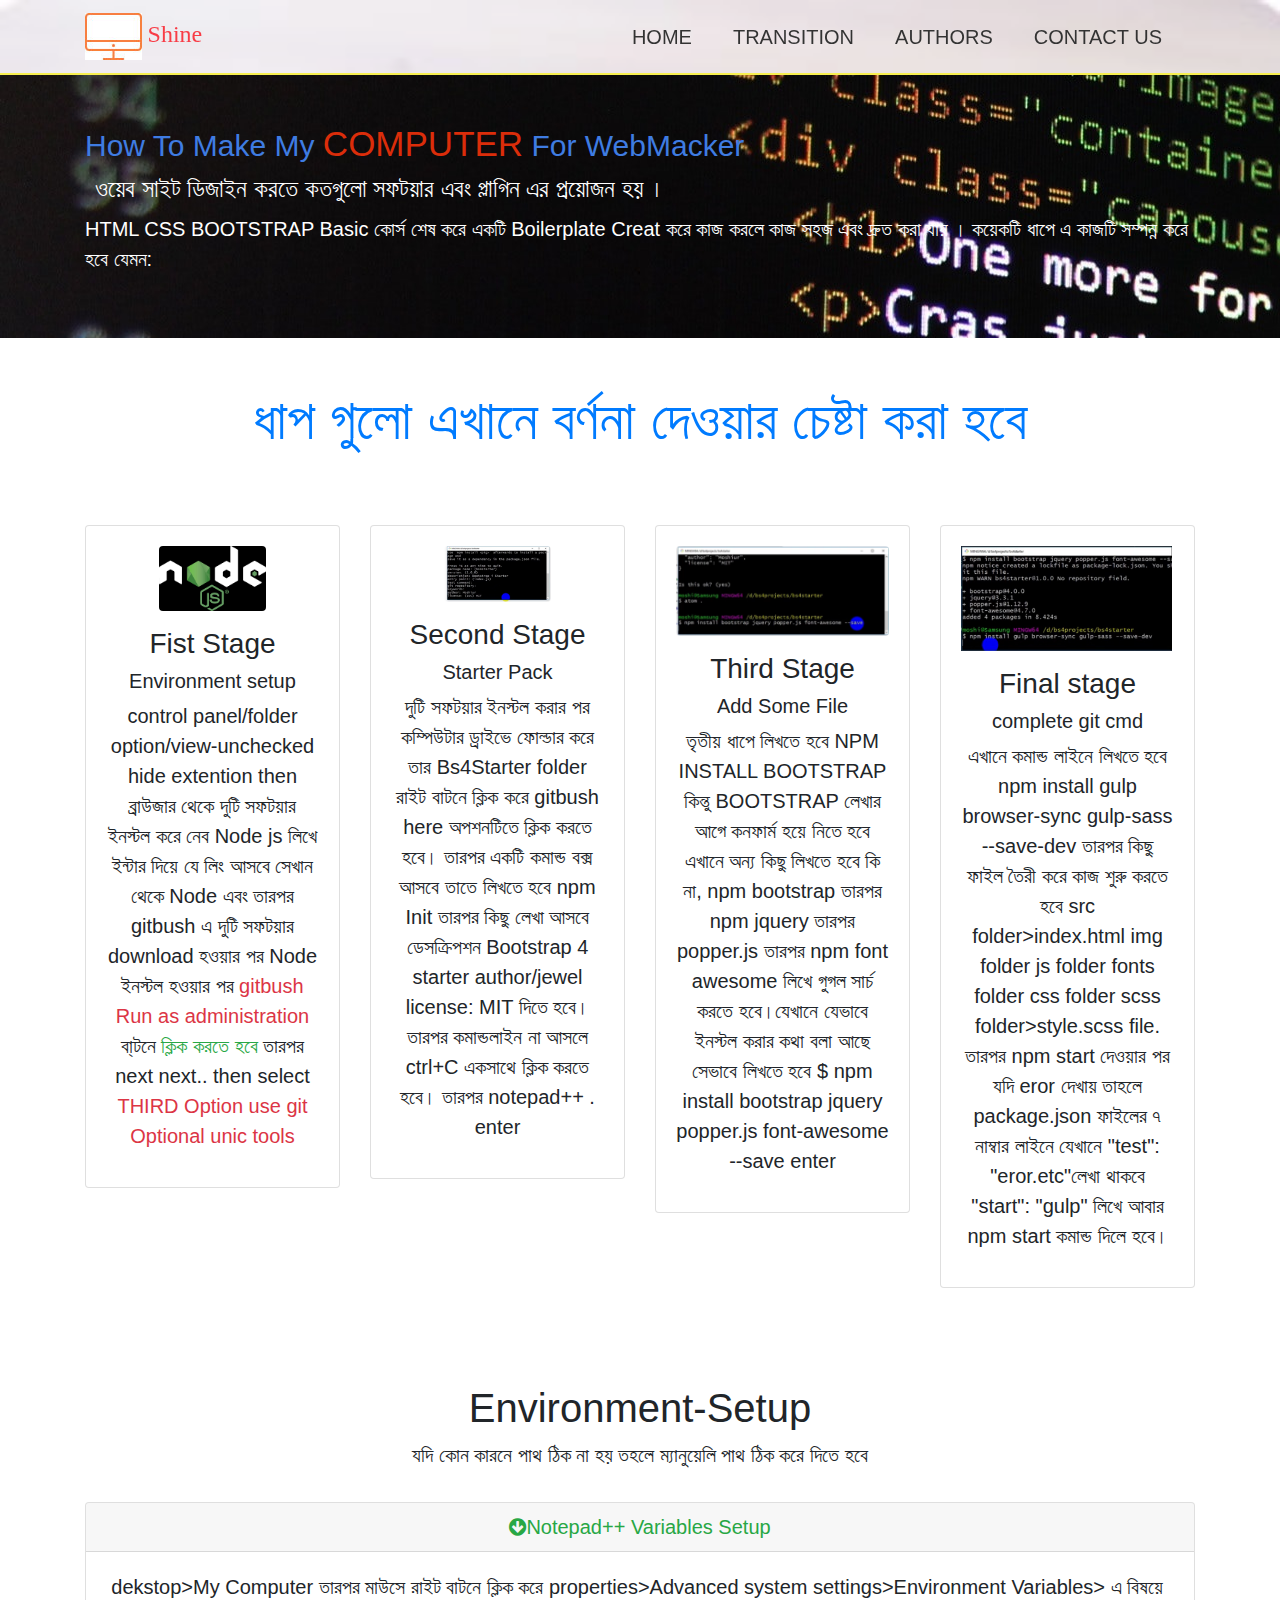
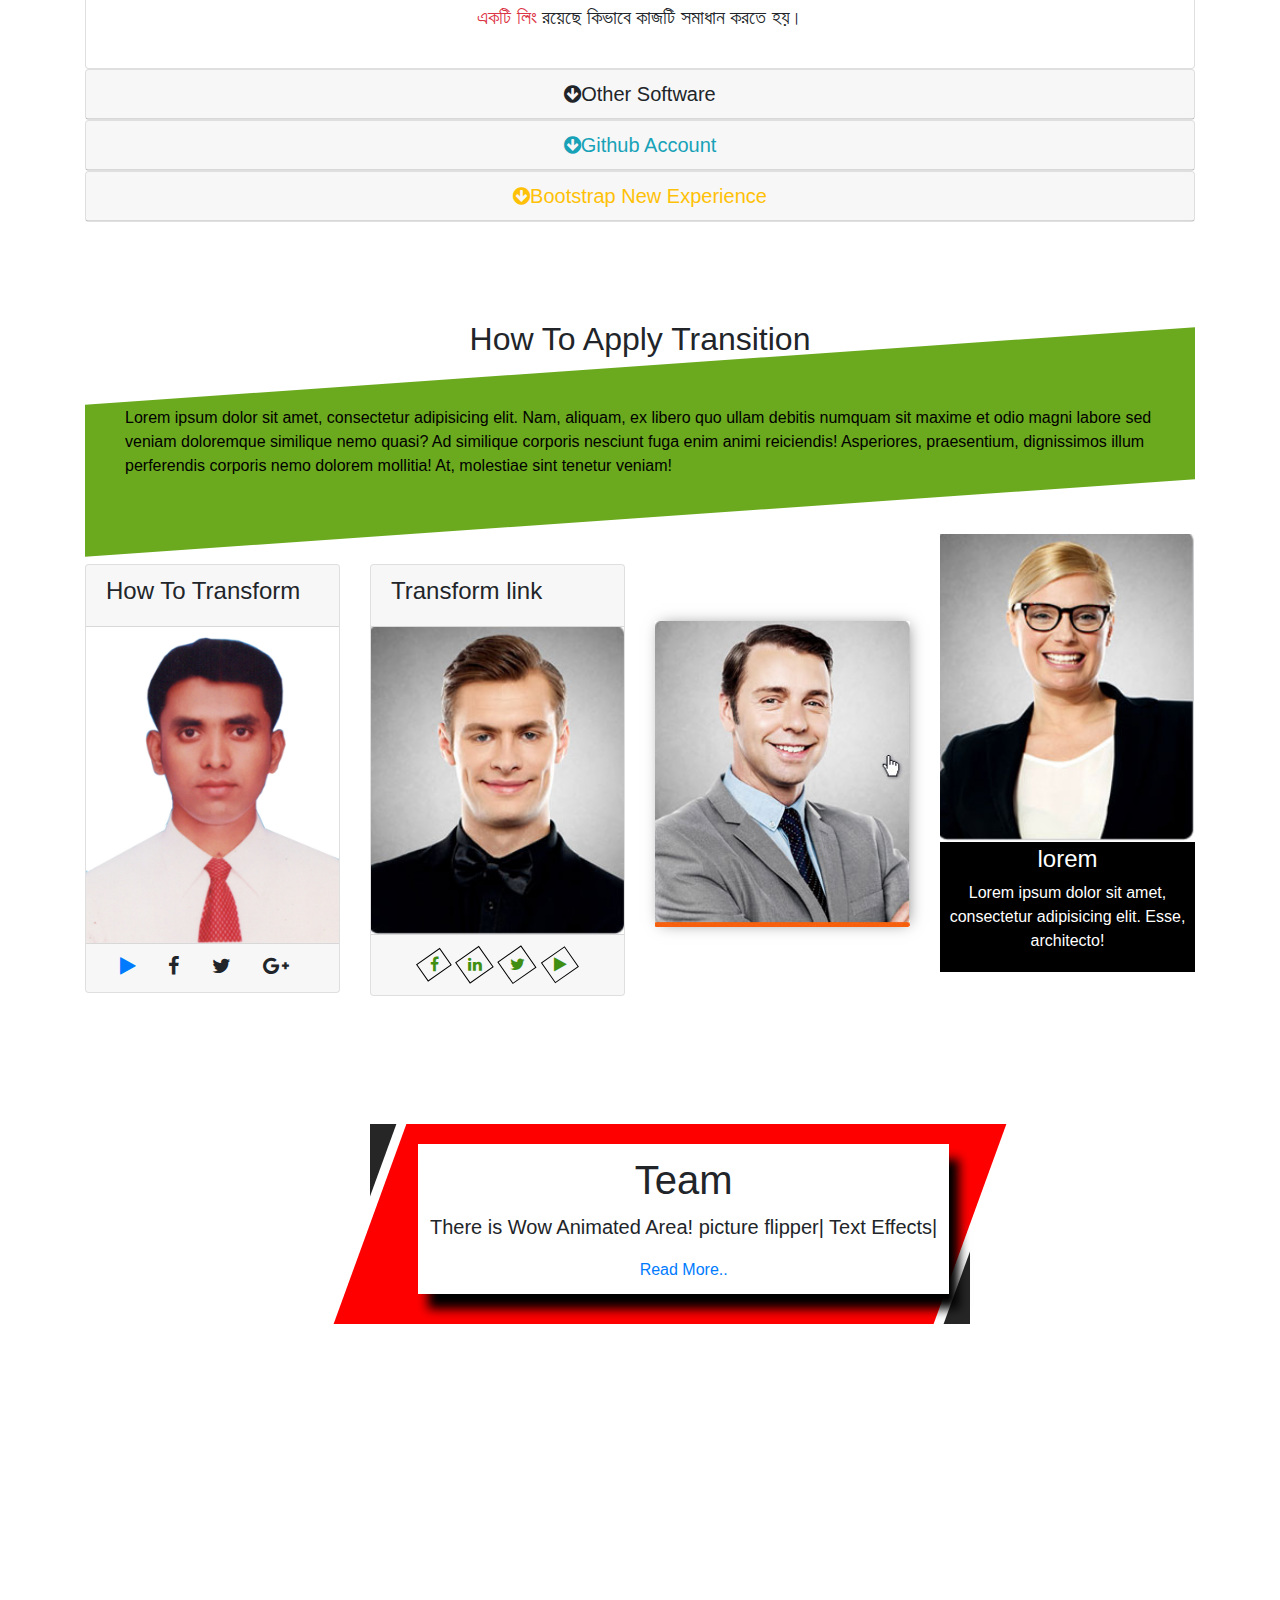
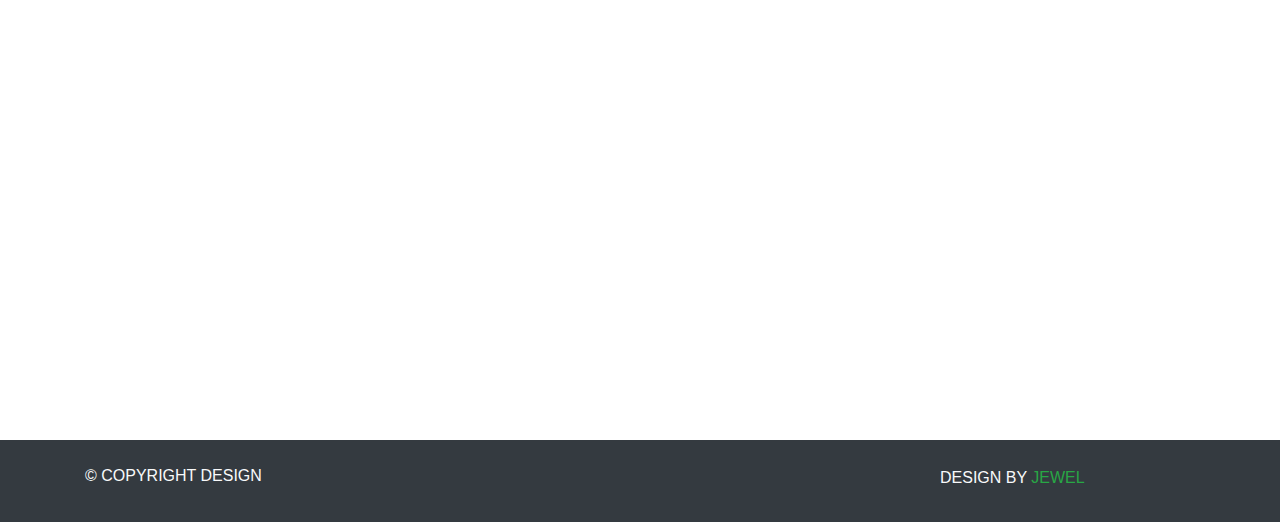
<file: BoilerPlat.html>
<!doctype html>
<html lang="en">
<head>
	<meta charset="UTF-8">
	<meta name="viewport" content="width=device-width, initial-scale=1.0">
	<meta http-equiv="X-UA-Compatible" content="ie=edge">
	<link rel="stylesheet" href="css/navbar-fixed.css">
	<link rel="stylesheet" href="css/font-awesome.min.css">
	<link rel="stylesheet" href="css/bootstrap.css">
	<link rel="stylesheet" href="css/style.css">
	<link rel="stylesheet" href="css/owl.carousel.min.css">
	<link rel="stylesheet" href="css/owl.theme.default.min.css">
	<link rel="stylesheet" href="css/animate.css">
	<title>Shine page</title>
</head>
<body>
	<!--Navigation-section-->
	<nav class="navbar navbar-light navbar-expand-xl fixed-top">
		<div class="container">
			<a href="#Header-up" class="navbar-brand">
				<img src="img/logo_1.jpg" alt="logo">
				<h4 class="d-inline">Shine</h4>
			</a>
			<button class="navbar-toggler navbar-toggler-right text-danger" data-toggle="collapse" data-target="#NavbarNab">
			<span class="navbar-toggler-icon"></span>Menu
			</button>
			<div class="collapse navbar-collapse" id="NavbarNab">
				<ul class="navbar-nav ml-auto">
					<li class="nav-item dropdown">
						<a href="index.html" class="nav-link">Home</a>
					</li>
					<li class="nav-item">
						<a href="#Transition" class="nav-link">Transition</a>
					</li>
					<li class="nav-item">
						<a href="#Authors-section" class="nav-link">Authors</a>
					</li>
					<li class="nav-item">
						<a href="#contact-section" class="nav-link">Contact Us</a>
					</li>
				</ul>
			</div>
		</div>
	</nav>
	<!--Home-git-section-->
	<section id="Home-git" class="py-5">
		<div class="dark-overlay">
			<div class="container">
				<div class="row">
					<div class="col">
						<h1>How To Make My <span class="Home_One">Computer</span> For <span class="Home_Two">WebMacker</span></h1>
						 <h4> ওয়েব সাইট ডিজাইন করতে কতগুলো সফটয়ার এবং প্লাগিন এর প্রয়োজন হয় ।</h4>
						<p class="lead">HTML CSS BOOTSTRAP Basic কোর্স শেষ করে  একটি  Boilerplate Creat করে  কাজ করলে কাজ সহজ এবং দ্রুত করা যায় । কয়েকটি ধাপে এ কাজটি সম্পন্ন করে হবে যেমন:</p>
					</div>
				</div>
			</div>
		</div>
	</section>
	<!--  -->
	<section id="authors" class="text-center py-5">
			<div class="container">
				<div class="row">
					<div class="col-12">
						<div class="info-authors mb-5 pb-3">
							<h3 class="text-primary display-4">ধাপ গুলো এখানে বর্ণনা দেওয়ার চেষ্টা করা হবে</h3>
							
						</div>
					</div>
				</div>
				 <!-- CARD -->
				<div class="row">
					<div class="col-lg-3 col-md-6 col-sm-12">
						<div class="card">
							<div class="card-body">
								<img src="img/nodejs.png" alt="git pic" class="img-fluid rounded w-50 mb-3">
								<h3>Fist Stage</h3>
								<h5>Environment setup</h5>
								<p class="lead">control panel/folder option/view-unchecked hide extention then ব্রাউজার থেকে দুটি সফটয়ার ইনস্টল করে নেব Node js লিখে ইন্টার দিয়ে যে লিং আসবে সেখান থেকে Node এবং তারপর gitbush এ দুটি সফটয়ার download হওয়ার পর Node ইনস্টল হওয়ার পর <span class="text-danger">gitbush Run as administration</span> বা্টনে <a href="https://www.youtube.com/watch?v=FvUDETTo1tM&index=28&list=PLm64fbD5OnxuWrqDWyObVkH_Y5R6Wg1wg" class="text-success" target="blank" title="কিভাবে ইনস্টল করতে হয়"> ক্লিক করতে হবে</a> তারপর next next.. then select ‍<span class="text-danger">THIRD Option use git Optional unic tools</span>  </p>
								<!-- <div class="d-flex flex-row justify-content-center">
									<div class="p-3">
										<a href="#"><i class="fa fa-facebook"></i></a>
									</div>
									<div class="p-3">
										<a href="#"><i class="fa fa-twitter"></i></a>
									</div>
									<div class="p-3">
										<a href="#"><i class="fa fa-google-plus"></i></a>	
									</div>
									<div class="p-3">
										<a href="#"><i class="fa fa-linkedin"></i></a>
									</div>
								</div> -->
							</div>
						</div>
					</div>
					<div class="col-lg-3 col-md-6 col-sm-12">
						<div class="card">
							<div class="card-body">
								<img src="img/cmd1 (3).png" alt="Node" class="img-fluid rounded w-50 mb-3">
								<h3>Second Stage</h3>
								<h5>Starter Pack</h5>
								<p class="lead">দুটি সফটয়ার ইনস্টল করার পর কম্পিউটার ড্রাইভে ফোল্ডার করে তার Bs4Starter folder রাইট বাটনে ক্লিক করে gitbush here অপশনটিতে ক্লিক করতে হবে। তারপর একটি কমান্ড বক্স আসবে তাতে লিখতে হবে npm Init তারপর কিছু লেখা আসবে ডেসক্রিপশন Bootstrap 4 starter author/jewel license: MIT দিতে হবে। তারপর কমান্ডলাইন না আসলে ctrl+C একসাথে ক্লিক করতে হবে। তারপর notepad++ . enter </p>
								<!-- <div class="d-flex flex-row justify-content-center">
									<div class="p-3">
										<a href="#">
											<i class="fa fa-facebook"></i>
										</a>
									</div>
									<div class="p-3">
										<a href="#"><i class="fa fa-twitter"></i></a>
									</div>
									<div class="p-3">
										<a href="#"><i class="fa fa-google-plus"></i></a>
									</div>
									<div class="p-3">
										<a href="#"><i class="fa fa-linkedin"></i></a>
									</div>
								</div> -->
							</div>
						</div>
					</div>
					
					<div class="col-lg-3 col-md-6 col-sm-12">
						<div class="card">
							<div class="card-body">
								<img src="img/cmd1 (6).png" alt="Notepad++_pic" class="img-fluid rounded mb-3">
								<h3>Third Stage</h3>
								<h5>Add Some File</h5>
								<p class="lead">তৃতীয় ধাপে লিখতে হবে NPM INSTALL BOOTSTRAP কিন্তু BOOTSTRAP লেখার আগে কনফার্ম হয়ে নিতে হবে এখানে অন্য কিছু লিখতে হবে কি না, npm bootstrap তারপর  npm jquery তারপর popper.js তারপর npm font awesome লিখে গুগল সার্চ করতে হবে।যেখানে যেভাবে ইনস্টল করার কথা বলা আছে সেভাবে লিখতে হবে  $ npm install bootstrap jquery popper.js font-awesome --save enter  </p>
								<!-- <div class="d-flex flex-row justify-content-center">
									<div class="p-3">
										<a href="#">
											<i class="fa fa-facebook"></i>
										</a>
									</div>
									<div class="p-3">
										<a href="#"><i class="fa fa-twitter"></i></a>
									</div>
									<div class="p-3">
										<a href="#"><i class="fa fa-google-plus"></i>
										</a>
									</div>
									<div class="p-3">
										<a href="#"><i class="fa fa-linkedin"></i>
										</a>
									</div>
								</div> -->
							</div>
						</div>
					</div>
					<div class="col-lg-3 col-md-6 col-sm-12">
						<div class="card">
							<div class="card-body">
								<img src="img/cmd1 (7).png" alt="" class="img-fluid mb-3">
								<h3>Final stage</h3>
								<h5>complete git cmd</h5>
								<p class="lead">এখানে কমান্ড লাইনে লিখতে হবে npm install gulp browser-sync gulp-sass --save-dev তারপর কিছু ফাইল তৈরী করে কাজ শুরু করতে হবে src folder>index.html img folder js folder fonts folder css folder scss folder>style.scss file. তারপর npm start দেওয়ার পর যদি  eror দেখায় তাহলে package.json ফাইলের ৭ নাম্বার লাইনে যেখানে   "test": "eror.etc"লেখা থাকবে "start": "gulp" লিখে আবার npm start কমান্ড দিলে হবে।</p>
								<!-- <div class="d-flex flex-row justify-content-center">
									<div class="p-3">
										<a href="#"><i class="fa fa-facebook"></i>
										</a>
									</div>
									<div class="p-3">
										<a href="#"><i class="fa fa-twitter"></i>
										</a>
									</div>
									<div class="p-3">
										<a href="#"><i class="fa fa-google-plus"></i>
										</a>
									</div>
									<div class="p-3">
										<a href="#"><i class="fa fa-linkedin"></i></a>
									</div>
								</div> -->
							</div>
						</div>
					</div>
				</div>
			</div>
		</section>
		<!--Environment-Fix-->
		<section id="Environment" class="py-5 text-center">
			<div class="container">
				<div class="row">
					<div class="col">
						<div class="info_Environment">
							<h1>Environment-Setup</h1>
							<p class="lead">যদি কোন কারনে পাথ ঠিক না হয় তহলে ম্যানুয়েলি পাথ ঠিক করে দিতে হবে </p>
						</div>
						<!-- ACCORDION -->
						<div id="accordion" class="pt-3" role="tablist">
							<div class="card">
								<div class="card-header" role="tab">
									<h5 class="mb-0">
										<div data-toggle="collapse" href="#collapse1" class="text-success">
											<i class="fa fa-arrow-circle-down"></i>Notepad++ Variables Setup
										</div>
									</h5>
								</div>
								<div id="collapse1" class="collapse show" data-parent="#accordion">
									<div class="card-body">
										<p class="lead"> dekstop>My Computer তারপর মাউসে রাইট বাটনে ক্লিক করে properties>Advanced system settings>Environment Variables> এ বিষয়ে ‍<a href="https://www.youtube.com/watch?v=1oJ3pnAEQAg&index=2&list=PLe2dQwapTyZTXmM75mr-jXuTomVzg3M0Q&t=0s" target="blank" title="Variables Setup" class="text-danger"> একটি লিং</a> রয়েছে কিভাবে কাজটি সমাধান করতে হয়।  </p>
									</div>
								</div>
							</div>
							
							<div class="card">
								<div class="card-header" role="tablist">
									<h5 class="mb-0">
										<div data-toggle="collapse" href="#Collapse2">
											<i class="fa fa-arrow-circle-down"></i>Other Software
										</div>
									</h5>
								</div>
								<div id="Collapse2" class="collapse" data-parent="#accordion">
									<div class="card-body">
										<p class="lead">উপরের লিংটি অনুসরন করে অন্যান্য সফটয়ারের পাথ ঠিক করা যায়<a href="https://www.youtube.com/watch?v=JivaV1TiGd0&index=39&list=PLm64fbD5OnxuWrqDWyObVkH_Y5R6Wg1wg" class="text-danger" target="blank" title="Accordion Tutoria"> এই লিং</a>  দ্বারা Accordion এর বিস্তারিত বর্ণনা দেওয়া আছে</p>
									</div>
								</div>
							</div>
							<div class="card">
								<div class="card-header" role="tablist">
									<h5 class="mb-0">
										<div data-toggle="collapse" href="#collapse3" class="text-info">
											<i class="fa fa-arrow-circle-down"></i>Github Account
										</div>
									</h5>
								</div>
								<div id="collapse3" class="collapse" data-parent="#accordion">
									<div class="card-body">
										<p class="lead mb-0">Github Account নিয়ে মামুন ভাইয়ের চমৎকার একটি দ্বারাবাহিক <a href="https://www.youtube.com/watch?v=x-kZzdqUNRo&list=PL_SlMximwEb4nQg6TSSMW2xrL6CcIwTrz" target="blank" class="text-danger" >Tutorial </a> আছে এবং Tutorial এর দ্বিতীয় পর্বে Github Account খোলার পর যে সমস্য হয় তার একটি বর্ণনা দেওয়া আছে যদি তুমি প্রথমবার git তোমার সিস্টেম এ ইনস্টল করে থাকো তবে। কোনো কিছু করার আগে তোমার সিস্টেম এর git bash open করে নিচএর দুইটি কমান্ড লাইন রান করো,</p>
										<p class="lead mb-0">git config --global user.email "jewelurrahman@ymail.com" </p> 
										<p class="lead mb-0"> git config --global user.name "jewelurrahman" দুটি লাইন রান করার পর ভিডিও টা অনুসরণ করো  then command ($ git init / $ git add . /$ git commit -m "first commit" / $ git remote add origin https://github.com/JewelurRahman/Splendorous.git/ $ git push -u origin master)404 Massage solution is 2 command line -1(git commit --allow-empty -m "Trigger rebuild")line-2(git push) </p>
									</div>
								</div>
							</div>
							<div class="card">
								<div class="card-header" role="tablist">
									<h5 class="mb-0">
										<div data-toggle="collapse" href="#Collapse4" class="text-warning">
											<i class="fa fa-arrow-circle-down"></i>Bootstrap New Experience
										</div>
									</h5>
								</div>
								<div id="Collapse4" class="collapse" data-parent="#accordion">
									<div class="card-body">
										<p class="lead">বুটস্ট্রাপ নিয়ে নতুন করে ল্যান্ডিং পেজ কি ভাবে তৈরি করা যায় <a href="https://www.youtube.com/watch?v=17ccU8GeXtI&index=11&list=PLKuRR8ESRqLFoyozfdurqhTzaeJ30OCNW" class="text-danger" target="blank" title="বুটস্ট্রাপ এর নতুন ধারণা"> এই লিং</a>  দ্বারা  এর বিস্তারিত বর্ণনা দেওয়া আছে</p>
									</div>
								</div>
							</div>
						</div>
					</div>
				</div>
			</div>
		</section>
		<!-- transition section -->
		<section id="Transition">
			<div class="container">
				<div class="row">
					<div class="col-md-12">
						<div class="transition_header">
							<h2>How To Apply Transition</h2>
							<p class="transition_area">Lorem ipsum dolor sit amet, consectetur adipisicing elit. Nam, aliquam, ex libero quo ullam debitis numquam sit maxime et odio magni labore sed veniam doloremque similique nemo quasi? Ad similique corporis nesciunt fuga enim animi reiciendis! Asperiores, praesentium, dignissimos illum perferendis corporis nemo dolorem mollitia! At, molestiae sint tenetur veniam!</p>
						</div>
					</div>
				</div>
				<div class="row">
					<div class="col-md-3">
						<div class="card">
							<div class="card-header">
								<h4>How To Transform</h4>
							</div>
							<div class="card-body">
								<img src="img/pp size.jpg" width="280" height="300" class="img-fluid" alt="">
							</div>
							<div class="card-footer first_card_footer">
								<a href="https://www.youtube.com/watch?v=g-ENnH3lJyE&list=PLZmVfnZ3BSRQwOaw2CpQq4OKFpSme4ONJ&index=1" title="Transition section" target="blank"><i class="fa fa-play"></i></a>
								<span><i class="fa fa-facebook"></i></span>
								<span><i class="fa fa-twitter"></i></span>
								<span><i class="fa fa-google-plus"></i></span>
							</div>
						</div>
					</div>
					<div class="col-md-3">
						<div class="card">
							<div class="card-header">
								<h4>Transform link</h4>
							</div>
							<div class="card-body flipper-area">
								<div class="flipper-img">
									<img src="img/Team_img_4.jpg" width="280" height="300" class="img-fluid" alt="">
								</div>
								<div class="flipper-details">
									<div class="flipper-inner">
										<h4>jewel</h4>
										<h5>Designer</h5>
										<p>Lorem ipsum dolor sit amet, consectetur adipisicing elit. Voluptatem, nostrum.</p>
										
									</div>
								</div>
							</div>
							<div class="card-footer second_card_footer" style="text-align:center">
								<ul>
									<li>
										<a href="#"><i class="fa fa-facebook"></i></a>
									</li>
									<li>
										<a href="#"><i class="fa fa-linkedin"></i></a>
									</li>
									<li>
										<a href="#"><i class="fa fa-twitter"></i></a>
									</li>
									<li>
										<a href="https://www.youtube.com/watch?v=2MeWL5Z8ufc&list=PLZmVfnZ3BSRQwOaw2CpQq4OKFpSme4ONJ&index=2" target="blank" title="There is link How Fix This Section"><i class="fa fa-play"></i></a>
									</li>
								</ul>
							</div>
						</div>
					</div>
					<div class="col-md-3"><!-- picture flipper -->
						<div class="uicard">
							<div class="pic">
								<img src="img/Team_img_2.jpg" alt="">
							</div>
							<div class="details">
								<div class="detail-inner">
									<h4>Jewelur Rahman</h4>
									<h6>Team Leader</h6>
									<p>	Lorem ipsum dolor sit amet, consectetur adipisicing elit. Expedita, eius.</p>
									<ul>
										<li><a href="https://www.youtube.com/watch?v=PigvnZ-HVEo&index=4&list=PLZmVfnZ3BSRQwOaw2CpQq4OKFpSme4ONJ" title="About This Section" target="blank"><i class="fa fa-youtube"></i></a></li>
										<li><a href=""><i class="fa fa-play"></i></a></li>
										<li><a href=""><i class="fa fa-rss"></i></a></li>
										<li><a href=""><i class="fa fa-linkedin"></i></a></li>
									</ul>
								</div>
							</div>
						</div>
					</div>
					<div class="col-md-3">
						<div class="card-area">
							<div class="imgbox">
								<img src="img/Team_img_3.jpg" alt="">
							</div>
							<ul>
								<li>
									<a href="https://www.youtube.com/watch?v=3DEcxpuw4yU&index=8&list=PLZmVfnZ3BSRQwOaw2CpQq4OKFpSme4ONJ" target="blank" title="about this section">
										<i class="fa fa-play"></i>
									</a>
								</li>
								<li>
									<a href=""><i class="fa fa-instagram"></i></a>
								</li>
								<li>
									<a href=""><i class="fa fa-twitter"></i></a>
								</li><li>
									<a href=""><i class="fa fa-facebook"></i></a>
								</li>
							</ul>
							<div class="content">
								<h4>lorem</h4>
								<p>Lorem ipsum dolor sit amet, consectetur adipisicing elit. Esse, architecto!</p>
							</div>
						</div>
					</div>
				</div>
			</div>
		</section>
		<!-- TEAM SECTION Wow Effects -->
	<section id="Team">
		<div class="container">
			<div class="row">
				<div class="col-md-6 offset-md-3">
					<div class="title-text">
					<div class="layer1"></div>
					<div class="layer2"></div>
						<div class="team-content">
							<h1>Team</h1>
							<p class="lead"> There is Wow Animated Area! picture flipper| Text Effects|</p>
							<a href="https://www.youtube.com/watch?v=bLO2AElp7Q4&index=6&list=PLZmVfnZ3BSRQwOaw2CpQq4OKFpSme4ONJ" target="blank">Read More..</a>
						</div>
					</div>
				</div>
			</div>
			<div class="row margin-top">
				<div class="col-md-4 wow slideInLeft" data-wow-duration="2s" data-wow-delay="0s">
					<div class="team text-center">
						<div class="cover" style="background:url('../img/team/team-cover1.jpg');background-size:cover;">
							<div class="overlay text-center">
								<h3 class="white">$69.00</h3>
								<h5 class="light light-white">1 - 5 sessions / month</h5>
							</div>
						</div>
						<img src="img/team/team3.jpg" alt="Team Image" class="avatar">
						<div class="title">
							<h4>Ben Adamson</h4>
							<h5 class="muted regular">Fitness Instructor</h5>
							<a href="https://www.youtube.com/watch?v=CJg2URJrZF0&t=619s" title="Youtube Tutorial" target="blank" class="btn sign_up">Sign Up Now</a>
						</div>
					</div>
				</div>
				<div class="col-md-4 wow slideInBottom" data-wow-duration="2s" data-wow-delay="0s">
					<div class="team text-center">
						<div class="cover" style="background:url('../img/team/team-cover2.jpg');background-size:cover;">
							<div class="overlay text-center">
								<h3 class="white">$69.00</h3>
								<h5 class="light light-white">1 - 5 sessions / month</h5>
							</div>
						</div>
						<img src="img/team/team1.jpg" class="avatar" alt="Team img">
						<div class="title">
							<h4>Eva Williams</h4>
							<h5 class="text-muted">Personal Trainer</h5>
							<button class="btn sign_up_2" data-toggle="modal" data-target="#SignUp_Modal">Sign Up Now</button>
						</div>
					</div>
				</div>
				<div class="col-md-4 wow slideInRight" data-wow-duration="2s" data-wow-delay="0s">
					<div class="team text-center">
						<div class="cover" style="background:url('../img/team/team-cover3.jpg');background-size:cover;">
							<div class="overlay text-center">
								<h3 class="white">$69.00</h3>
								<h5 class="light light-white">1 - 5 sessions / month</h5>
							</div>
						</div>
						<img src="img/team/team2.jpg" class="avatar" alt="Team img">
						<div class="title">
							<h4>Eva Williams</h4>
							<h5 class="text-muted">Personal Trainer</h5>
							<button class="btn sign_up_3" data-toggle="modal" data-target="#SignUp_Modal">Sign Up Now</button>
						</div>
					</div>
				</div>
			</div>
			
		</div>
	</section>
	
	
	<!-- Copyright-section -->
	<section id="Copyright" class="py-3 bg-dark text-light">
		<div class="container">
		<div class="row">
			<div class="col-md-6 col-xl-3">
			<h4>&copy; COPYRIGHT DESIGN </h4>
			</div>
			<div class="col-md-0 col-xl-3"></div>
			<div class="col-md-0 col-xl-3"></div>
			<div class="col-md-6 col-xl-3">
				<p class="lead">Design By <a href="#" class="text-success">jewel</a></p>
			</div>
		</div>
		</div>
	</section>

	


	<script src="js/jquery.min.js"></script>
	<script src="js/popper.min.js"></script>
	<script src="js/bootstrap.min.js"></script>
	<script src="js/navbar-fixed.js"></script>
	<script src="js/wow.min.js"></script>
	<script src="js/owl.carousel.min.js"></script>
	<script src="js/main.js"></script>

	<script>
            $(document).ready(function() {
              var owl = $('.owl-carousel');
              owl.owlCarousel({
                margin: 10,
                nav: false,
                loop: true,
				autoplay:true,
                responsive: {
                  0: {
                    items: 1
                  },
                  600: {
                    items: 3
                  },
                  1000: {
                    items: 5
                  }
                }
              });
            });
        </script>
	
	
</body>
</html>
</file>
<file: css/navbar-fixed.css>
html, body {
  height: 100%;
}

.container-fluid > .container, .container > .row {
  height: 100%;
}

/* nav */
nav {
  min-height: 3.5rem;
}
nav.fixed-top {
  padding: 0.5rem;
}
nav.bg-primary li a {
  color: #fff !important;
}
nav li a.active {
  padding: .2rem .4rem;
  color: #0275d8 !important;
  background-color: #fff;
  border-radius: .2rem;
  margin: .3rem 0.6rem;
}
nav .navbar-collapse.collapsing ul,
nav .navbar-collapse.show ul {
  margin-top: 3rem;
}
nav .navbar-collapse.collapsing li a,
nav .navbar-collapse.show li a  {
  padding: 0.5rem;
}

nav .navbar-collapse.show li a.active  {
  margin: 0;
}

.navbar-toggler {
  border: 0;
}

.bg-primary {
  color: #fff;
}
</file>
<file: css/style.css>
body {
  margin-top: 75px; }

/*Nav-section Start From Here*/
.navbar {
  background: url("../img/img6.jpg");
  background-size: cover;
  background-repeat: no-repeat;
  opacity: 0.8;
  box-shadow: 0px 2px 0px #f5eb25; }
  .navbar h4 {
    color: #f70c18;
    font-family: 'Great Vibes', cursive; }

.navbar-light .navbar-nav .nav-link {
  color: #000000;
  font-size: 20px;
  text-transform: uppercase;
  transition: 0.5s;
  margin-left: 0;
  margin-right: 25px; }

/*Submenu-start*/
.dropdown-menu {
  opacity: .9; }

.dropdown-menu:hover {
  background: #000000; }

.dropdown-item:hover {
  color: #f70c18; }

/*Submenu-end*/
.navbar-light .navbar-nav .nav-link:hover {
  color: #f70c18; }

/*Nav-section End Of There*/
/*home section*/
#Header-up {
  background: #41474D;
  min-height: 450px; }

#Header-up h1 {
  font-family: 'Roboto Condensed', sans-serif;
  font-size: 50px;
  color: #FFFFFF;
  text-transform: uppercase;
  margin-bottom: 30px; }

#Header-up span {
  color: #F7600E; }

#Header-up p {
  color: #FFFFFF;
  margin: 0px; }

#Header-up p a {
  display: inline-block;
  color: #fff;
  border: 1px solid #F7600E;
  font-size: 20px;
  margin-top: 30px;
  margin-right: 26px;
  padding: 2px 20px 2px 20px;
  position: relative;
  z-index: 1; }

/* AFTER ::BEFORE START*/
.one:after {
  transition: .30s; }

.two:after {
  transition: .30s; }

#Header-up p .one:after {
  content: "";
  width: 0;
  height: 100%;
  background: #F7600E;
  position: absolute;
  left: 0;
  top: 0;
  z-index: -1; }

#Header-up p .two:after {
  content: "";
  width: 100%;
  height: 60%;
  background: #F7600E;
  position: absolute;
  left: 0;
  top: 0;
  z-index: -1; }

#Header-up p .one:hover:after {
  width: 100%; }

#Header-up p .two:hover:after {
  height: 100%; }

/* AFTER ::BEFORE END*/
#logo-site .lead {
  font-size: 1.25rem;
  font-weight: 300;
  line-height: 24px; }

#logo-site h3 {
  font-size: 18px;
  margin: 10px 0px 15px 0px; }

/*product section start here*/
#Product-section {
  position: relative;
  background: url("../img/tech (5).jpg");
  background-attachment: fixed;
  background-size: cover;
  background-repeat: no-repeat;
  min-height: 300px; }

#Product-section .dark-overlay {
  position: absolute;
  background: rgba(0, 0, 6, 0.7);
  min-height: 300px;
  top: 0;
  left: 0;
  width: 100%;
  height: 100%; }

#Product-section input[type="text"] {
  background: #fff;
  text-align: left;
  margin-top: 37%; }

#Product-section input[type="submit"] {
  background: #F7600E;
  text-align: center;
  margin-top: 80%;
  border: none;
  color: #fff; }

/*Product-section Pictures Gallery*/
/*----first-image-style----*/
#Pictures-Gallery .box {
  position: relative;
  background: #fff;
  box-sizing: border-box; }

#Pictures-Gallery .box .img-box {
  position: relative;
  overflow: hidden; }

#Pictures-Gallery .img-box img {
  padding: 8px;
  margin-top: 16px;
  width: 100%;
  transition: 2s; }

#Pictures-Gallery .box:hover .img-box img {
  transform: scale(1.2); }

.box .pic-content-area {
  position: absolute;
  top: 30px;
  left: 15px;
  right: 15px;
  bottom: 20px;
  background: rgba(0, 0, 0, 0.8);
  transform: scaleY(0);
  transition: transform .5s; }

#Pictures-Gallery .box:hover .pic-content-area {
  transform: scaleY(1); }

.box .pic-content-area .pic-main-content {
  position: absolute;
  top: 54%;
  transform: translateY(-50%);
  text-align: center;
  color: #fff; }

.pic-main-content .detail-title {
  font-size: 20px;
  margin: 0;
  padding: 0;
  color: #ff0; }

.pic-main-content .pic-description {
  font-size: 14px; }

/*----second-image-style----*/
#Pictures-Gallery .box-n {
  position: relative;
  overflow: hidden;
  border: 5px solid #fff;
  box-shadow: 2px 0 10px rgba(0, 0, 0, 0.5); }

.box-n .text-box {
  position: absolute;
  top: 0;
  left: 0;
  width: 100%;
  height: 100%;
  background: transparent; }

.box-n .text-box::before {
  content: "";
  top: 0;
  left: 0;
  width: 100%;
  height: 100%;
  position: absolute;
  opacity: 0;
  transform: translateX(-100%) scale(1) skew(-45deg);
  transition: all .6s ease; }

.text-a {
  position: absolute;
  text-align: center;
  top: 50%;
  transform: translatey(-50%);
  padding: 0 20px; }

.text-box .text-a .heading-1 {
  text-transform: uppercase;
  font-size: 20px;
  color: #ff0;
  font-weight: 700;
  transform: translateY(-100%) scale(0);
  transition: all .6s ease; }

.text-box .text-a .t-details {
  font-size: 14px;
  color: #fff;
  transition: all .6s ease;
  transform: scale(2);
  opacity: 0; }

.box-n:hover .text-a .heading-1 {
  transform: translateY(0) scale(1); }

.box-n:hover .text-a .t-details {
  transform: scale(1);
  opacity: 1; }

.box-n img {
  transition: all .6s ease; }

.box-n:hover img {
  transform: scale(1.2); }

.box-n:hover .text-box::before {
  opacity: 1;
  background: rgba(0, 0, 0, 0.8);
  transform: translateX(0) scale(1) skewX(-45deg); }

/*-----Third-image-style-----*/
.price-card {
  background: pink;
  overflow: hidden;
  box-shadow: 0 5px 15px rgba(0, 0, 0, 0.25);
  padding-bottom: 0px;
  position: relative; }

.price-card .item-pic {
  box-sizing: border-box;
  height: 100%;
  width: 100%; }

.price-card .details-price {
  position: absolute;
  bottom: -153px;
  background: #fff;
  width: 100%;
  padding: 10px;
  box-sizing: border-box;
  box-shadow: 0 0 0 rgba(0, 0, 0, 0.4);
  transition: .6s; }

.price-card:hover .details-price {
  bottom: 0; }

.price-card .details-price .amount {
  position: absolute;
  top: 40px;
  right: 15px;
  font-weight: 700;
  font-size: 16px;
  color: red; }

.details-price .headding-0 {
  font-size: 20px;
  text-align: center;
  text-transform: uppercase; }

.details-price .headding-1 {
  font-size: 16px;
  text-align: left; }

.price-card ul {
  padding: 0;
  display: flex;
  margin: 0; }

.price-card ul li {
  list-style: none;
  margin: 5px 5px 0; }

.price-card ul li:first-child {
  margin-left: 0; }

.price-card ul.color li {
  width: 16px;
  height: 16px; }

.details-price ul.color li:nth-child(1) {
  background: red; }

.details-price ul.color li:nth-child(2) {
  background: blue; }

.details-price ul.color li:nth-child(3) {
  background: green; }

.details-price ul.color li:nth-child(4) {
  background: purple; }

.details-price ul.color li:nth-child(5) {
  background: yellow; }

.details-price ul.color li:nth-child(6) {
  background: orange; }

.btn-outline-dark {
  color: #343a40;
  background-color: transparent;
  background-image: none;
  border-color: #343a40;
  font-size: 13px;
  float: right;
  margin-top: 2px; }

/*----------------*/
#Pictures-Gallery .row {
  margin-left: 50px; }

#Pictures-Gallery .headding {
  color: #333;
  padding: 8px; }

#Pictures-Gallery span {
  color: #F7600E; }

#Pictures-Gallery .headding-detail {
  font-size: 1.25rem;
  font-weight: 300; }

#Pictures-Gallery .text-success {
  text-decoration: none;
  text-transform: uppercase;
  color: #000000;
  font-weight: normal; }

/*Executive-section Start Here*/
#Executive-section {
  position: relative;
  background: url("../img/img3.jpg");
  background-attachment: fixed;
  background-size: cover;
  background-repeat: no-repeat;
  min-height: 300px; }

#Executive-section .dark-overlay {
  position: absolute;
  background: rgba(0, 0, 6, 0.8);
  min-height: 300px;
  top: 0;
  left: 0;
  width: 100%;
  height: 100%; }

#Executive-section img {
  margin: 57px 0px 30px 0;
  width: 60px;
  height: 60px; }

#Executive-section h3 {
  color: #fff;
  font-family: 'Roboto Condensed', sans-serif;
  font-size: 20px;
  font-style: italic; }

#Executive-section a {
  color: #fff;
  font-family: 'Roboto Condensed', sans-serif;
  text-decoration: none;
  text-transform: uppercase;
  padding: 5px; }

/*Authors-section start here*/
#Authors-section h1 {
  text-transform: uppercase; }

#Authors-section .team_ath {
  text-transform: uppercase;
  color: #F7600E; }

#Authors-section .team_pr {
  font-size: 1.25rem;
  margin-top: 20px;
  margin-bottom: 100px;
  font-weight: normal;
  line-height: 22px; }

#Authors-section img {
  transition: .5s;
  opacity: .5; }

#Authors-section .fa {
  color: #fff;
  background: #A3A7AA;
  border-radius: 19px;
  padding: 8px;
  font-size: 15px;
  display: inline-block;
  margin: 5px 5px 5px 5px; }

#Authors-section h4 {
  color: #A3A7AA;
  text-transform: uppercase;
  font-size: 20px;
  font-weight: normal;
  padding-bottom: 10px;
  margin: 20px 0 5px 0; }

#Authors-section h4:hover {
  color: #000; }

#Authors-section img:hover {
  border-bottom: 5px solid #F7600E;
  margin-top: -10px;
  opacity: 1;
  transition: 0.5s;
  transform: scale(1.1); }

#Authors-section .bg-one:hover {
  background: #5274BD;
  color: #fff; }

#Authors-section .bg-Two:hover {
  background: #12B1F3;
  color: #fff; }

#Authors-section .bg-Three:hover {
  background: #F82B10;
  color: #fff; }

/*Authors-section end here*/
/*Contact-section start here*/
#contact-section {
  position: relative;
  background: url("../img/contact.jpg");
  background-repeat: no-repeat;
  background-size: cover;
  min-height: 600px; }

#contact-section .dark-overlay {
  position: absolute;
  background: rgba(0, 0, 6, 0.8);
  min-height: 600px;
  top: 0;
  left: 0;
  width: 100%;
  height: 100%; }

#contact-section h1 {
  text-transform: uppercase;
  padding: 15px;
  margin-bottom: 50px;
  margin-top: 25px; }

#contact-section .Cont_Cl {
  color: #F7600E; }

#contact-section .cnt_mb {
  margin-bottom: 70px; }

#contact-section input[type="text"] {
  background: #FFFFFF;
  opacity: 0.5;
  border-radius: 5px; }

#contact-section input[type="email"] {
  background: #FFFFFF;
  opacity: 0.5;
  border-radius: 5px; }

#contact-section .Cont_trea {
  background: #FFFFFF;
  opacity: 0.5;
  border-radius: 5px; }

#contact-section input[type="submit"] {
  background: #F7600F;
  border: none;
  opacity: 0.9;
  border-radius: 5px;
  color: #fff; }

#contact-section ul {
  position: absolute;
  display: flex;
  transform: translate(-5%, -5%); }

#contact-section ul li {
  list-style: none;
  margin: 10px;
  position: relative; }

#contact-section ul li a {
  width: 50px;
  height: 28px;
  background: #fff;
  text-align: center;
  display: block;
  line-height: 28px;
  font-size: 28px;
  transition: .5s; }

#contact-section ul li a:hover {
  transform: translateY(-20px); }

#contact-section ul li a::before {
  content: "";
  position: absolute;
  top: 0;
  left: 0;
  width: 100%;
  height: 100%;
  background: #fff;
  z-index: -1;
  transform: rotate(60deg); }

#contact-section ul li a::after {
  content: "";
  position: absolute;
  top: 0;
  left: 0;
  width: 100%;
  height: 100%;
  background: #fff;
  z-index: -1;
  transform: rotate(-60deg); }

#contact-section ul li:nth-child(1) a,
#contact-section ul li:nth-child(1) a::before,
#contact-section ul li:nth-child(1) a::after {
  background: #af0606;
  color: #fff; }

#contact-section ul li:nth-child(2) a,
#contact-section ul li:nth-child(2) a::before,
#contact-section ul li:nth-child(2) a::after {
  background: #55acee;
  color: #fff; }

#contact-section ul li:nth-child(3) a,
#contact-section ul li:nth-child(3) a::before,
#contact-section ul li:nth-child(3) a::after {
  background: #dd4b39;
  color: #fff; }

#contact-section ul li:nth-child(4) a,
#contact-section ul li:nth-child(4) a::before,
#contact-section ul li:nth-child(4) a::after {
  background: #0077B5;
  color: #fff; }

#contact-section ul li:nth-child() a,
#contact-section ul li:nth-child(5) a::before,
#contact-section ul li:nth-child(5) a::after {
  background: #cd201f;
  color: #fff; }

#Copyright h4 {
  font-size: 1rem;
  margin-top: 10px; }

#Copyright p {
  font-size: 1rem;
  margin-top: 10px;
  text-transform: uppercase; }

/*==========================
Boiler_Plate_Page start here
============================*/
#Home-git {
  background: url("../img/tech (4).jpg"); }
  #Home-git h1 {
    font-size: 30px;
    color: #3f7ce2;
    margin-bottom: 10px; }
    #Home-git h1 .Home_One {
      color: #db2d0a;
      text-transform: uppercase;
      font-size: 35px; }
  #Home-git h4 {
    color: #FFFFFF;
    margin: 10px; }
  #Home-git p {
    color: #fff; }

/*---------------------------
TRANSITION SECTION START HERE
----------------------------*/
.flipper-area {
  position: relative;
  overflow: hidden; }

.flipper-area .flipper-img img {
  transition: 0.5s; }

.flipper-area:hover .flipper-img img {
  transform: translatey(-25%);
  opacity: .6; }

.flipper-area .flipper-details {
  position: absolute;
  width: 100%;
  height: 50%;
  bottom: 0;
  left: 0;
  background: wheat;
  transform-origin: left;
  transform: perspective(2000px) rotatex(-90deg);
  transition: all .5s; }

.flipper-area:hover .flipper-details {
  transform: perspective(2000px) rotatex(0deg); }

.flipper-details .flipper-inner {
  position: absolute;
  top: 50%;
  transform: translatey(-45%);
  padding: 8px 10px; }

#Transition {
  padding: 50px 0; }

.transition_header h2 {
  text-align: center; }

#Transition .card-body {
  padding: 0; }

#Transition .card {
  margin-top: 30px; }

#Transition .card-body img {
  width: 100%; }

.transition_header p {
  padding: 40px;
  font-size: 16px;
  color: #000;
  position: relative; }

.transition_header p::after {
  content: "";
  position: absolute;
  width: 100%;
  height: 100%;
  top: 0;
  left: 0;
  background: #6BAA1E;
  z-index: -1;
  transform: skewy(-4deg); }

.first_card_footer .fa {
  display: inline-block;
  padding: 0px 14px;
  font-size: 20px; }

.second_card_footer ul {
  margin: 0;
  padding: 0; }

.second_card_footer ul li {
  list-style: none;
  display: inline-block;
  transform: rotate(55deg);
  margin: 6px; }

.second_card_footer ul li a {
  color: #418f12;
  overflow: hidden;
  border: 1px solid black;
  padding: 5px;
  transition: .2s;
  position: relative; }

.second_card_footer ul li a .fa {
  transform: rotate(-55deg); }

.second_card_footer ul li a::before {
  content: "";
  background: #333;
  position: absolute;
  width: 0%;
  height: 100%;
  top: 0;
  left: 0;
  transition: all .2s; }

.second_card_footer ul li a:hover::before {
  width: 100%; }

.second_card_footer ul li a:hover {
  color: #fff; }

ul li:nth-child(1) a::before {
  background: #3b5999; }

ul li:nth-child(2) a::before {
  background: #0077B5; }

ul li:nth-child(3) a::before {
  background: #55acee; }

ul li:nth-child(4) a::before {
  background: #cd201f; }

/*-------------
picture flipper
---------------*/
.uicard {
  position: relative;
  overflow: hidden;
  box-shadow: 2px 0px 15px -4px rgba(0, 0, 0, 0.5);
  margin: 87px 0; }

.uicard .pic img {
  transition: 0.5s;
  width: 100%; }

.uicard:hover .pic img {
  transform: translatex(25%);
  opacity: .6; }

.uicard .details {
  position: absolute;
  width: 60%;
  height: 100%;
  top: 0;
  left: 0;
  background: wheat;
  transform-origin: left;
  transform: perspective(2000px) rotateY(-90deg);
  transition: all .5s; }

.uicard:hover .details {
  transform: perspective(2000px) rotateY(0deg); }

.details .detail-inner {
  position: absolute;
  top: 50%;
  transform: translateY(-44%);
  padding: 8px 10px; }

.details .detail-inner p {
  font-size: 12px; }

.details .detail-inner ul {
  margin: 10px auto 0;
  padding: 0;
  display: table; }

.details .detail-inner ul li {
  list-style: none;
  float: left;
  margin: 0; }

.details .detail-inner ul li a {
  display: block;
  width: 30px;
  height: 30px;
  line-height: 30px;
  background: #fff;
  color: #333;
  border-radius: 50%;
  text-align: center;
  margin: 1px;
  padding: 0px 0px 2px 2px;
  transition: all .5s; }

.card-area {
  background: #262626;
  color: #fff;
  cursor: pointer; }

.imgbox {
  overflow: hidden; }

.imgbox img {
  transition: 3s;
  transform-origin: top right;
  width: 100%; }

.card-area:hover .imgbox img {
  transform: scale(1.3); }

.card-area ul {
  margin: 0;
  padding: 0;
  display: flex;
  overflow: hidden;
  width: 100%;
  transition: .5s; }

.card-area:hover ul {
  height: 20px; }

.card-area ul li {
  list-style: none;
  width: 25%;
  height: 0px; }

.card-area ul li a {
  font-size: 20px;
  text-align: center;
  line-height: 20px;
  color: #262626;
  background: #fff;
  border-right: 1px solid rgba(0, 0, 0, 0.5);
  display: block; }

.card-area ul li a:hover {
  background: #000;
  color: #fff; }

.card-area ul li:last-child a {
  border-right: none; }

.content {
  background: #000;
  color: #fff;
  padding: 3px 8px;
  transition: .5s;
  text-align: center; }

/*--------------------------
TRANSITION SECTION END HERE
---------------------------*/
/*======================
TEAM-SECTION START_HERE
======================*/
#Team {
  padding: 60px; }

/*How to make CSS Creative DIV Shape with Cool Hover Effects*/
.title-text {
  position: absolute; }

.layer1 {
  background: red;
  height: 200px;
  width: 600px;
  transform: skewX(-20deg);
  box-shadow: 0 0 0 10px #fff;
  transition: all .5s ease;
  padding: 0 10px; }

.layer2 {
  position: absolute;
  top: 0;
  left: 0;
  width: 100%;
  height: 100%;
  z-index: -1;
  background: #262626;
  transition: all .5s ease; }

.team-content {
  position: absolute;
  top: 20px;
  left: 48px;
  background: #fff;
  padding: 12px;
  box-sizing: border-box;
  box-shadow: 10px 15px 10px black;
  text-align: center; }

.title-text:hover .layer2 {
  transform: scalex(1.5) scaley(0.8); }

/*DIV Shape with Cool Hover Effects end*/
.margin-top {
  margin-top: 200px; }

.team {
  margin: 50px 0;
  padding-bottom: 60px;
  background: white;
  box-shadow: 0 2px 3px rgba(3, 3, 3, 0.1); }

.team .cover .overlay {
  height: 250px;
  padding-top: 60px;
  opacity: 0;
  background: rgba(0, 168, 255, 0.9);
  -webkit-transition: opacity 0.45s ease;
  transition: opacity 0.45s ease; }

.team:hover .cover .overlay {
  opacity: 1; }

.avatar {
  position: relative;
  z-index: 2;
  margin-top: -60px;
  border-radius: 50%; }

/*after::before (only change top/left width/height)*/
#Team .sign_up {
  padding: 5px 12px;
  margin: 40px 0;
  border: 1px solid #00A8FF;
  position: relative;
  z-index: 1; }

#Team .sign_up::after {
  content: "";
  position: absolute;
  width: 40%;
  height: 100%;
  top: 0;
  left: 0;
  background: #00A8FF;
  z-index: -1;
  transition: all .2s; }

#Team .sign_up:hover::after {
  width: 100%; }

/*after::before (only change top/left width/height)*/
.sign_up_2 {
  padding: 5px 12px;
  margin: 40px 0;
  border: 1px solid #00A8FF;
  position: relative;
  z-index: 1; }

.sign_up_2::after {
  content: "";
  position: absolute;
  width: 40%;
  height: 100%;
  top: 0;
  right: 0;
  background: #00A8FF;
  z-index: -1;
  transition: all .2s; }

.sign_up_2:hover::after {
  width: 100%; }

/*after::before (only change top/left width/height)*/
.sign_up_3 {
  padding: 5px 12px;
  margin: 40px 0;
  border: 1px solid #00A8FF;
  position: relative;
  z-index: 1; }

.sign_up_3::after {
  content: "";
  position: absolute;
  width: 100%;
  height: 30%;
  bottom: 0;
  right: 0;
  background: #00A8FF;
  z-index: -1;
  transition: all .2s; }

.sign_up_3:hover::after {
  height: 100%; }

/*======================
TEAM-SECTION END_HERE
======================*/
/*media query start here*/
@media (max-width: 992px) {
  #Pictures-Gallery .row {
    margin-left: 0px; }
  #Product-section input[type="submit"] {
    margin-top: 80px; }
  #Product-section input[type="text"] {
    width: 100%;
    margin-top: 80px; } }

/*============================
another media query start here
=============================*/
@media (max-width: 768px) {
  #contact-section h1 {
    text-transform: uppercase;
    padding: 5px;
    margin-bottom: 20px;
    margin-top: 15px; }
  #contact-section .cnt_mb {
    margin-bottom: 30px; }
  #contact-section {
    min-height: 650px; } }

@media (max-width: 575px) {
  #Product-section input[type="text"] {
    background: #fff;
    text-align: left;
    margin-top: 30%; }
  #Product-section input[type="submit"] {
    background: #F7600E;
    text-align: center;
    margin-top: 0%;
    border: none;
    color: #fff; } }
</file>
